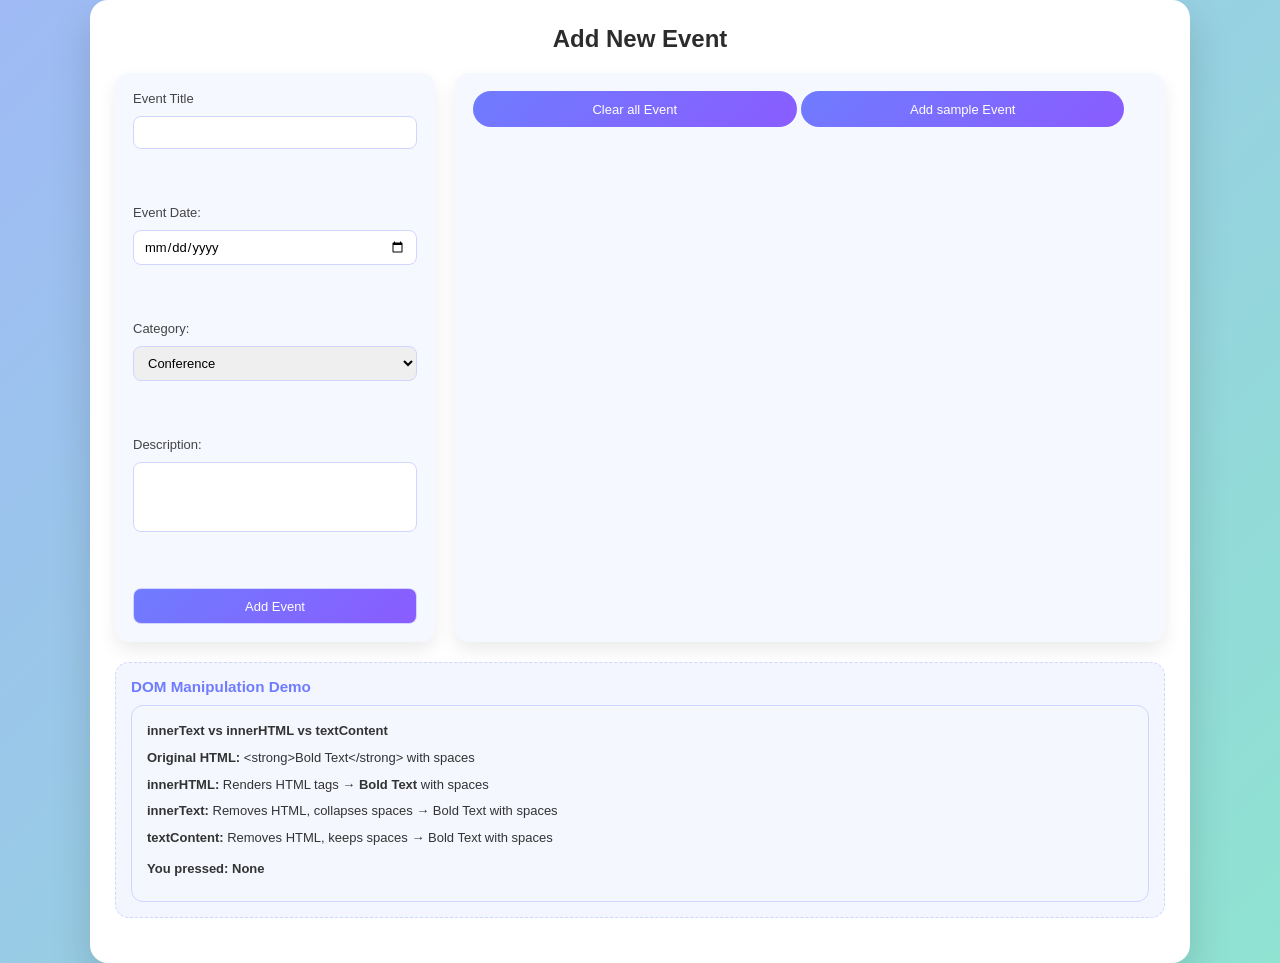
<file: index.html>
<!doctype html>
<html lang="en">
  <head>
    <meta charset="UTF-8" />
    <meta name="viewport" content="width=device-width, initial-scale=1.0" />
    <title>Assignment1</title>
    <link rel="stylesheet" href="style.css" />
  </head>
  <body>
    <div class="container">
      <div class="text"><h2>Add New Event</h2></div>
      <div class="eventform"></div>
      <form class="form">
        <label for="eventTitle">Event Title</label>
        <input type="text" id="eventTitle" name="eventTitle" />
        <br />
        <br />
        <label for="eventDate">Event Date:</label>
        <input type="date" id="eventDate" name="eventDate" />
        <br />
        <br />
        <label for="category">Category:</label>
        <select name="category" id="category">
          <option value="Conference">Conference</option>
          <option value="Workshop">Workshop</option>
          <option value="Meetup">Meetup</option>
          <option value="Webinar">Webinar</option>
          <option value="Social">Social</option>
        </select>
        <br />
        <br />
        <label for="description">Description:</label>
        <textarea name="description" id="description"></textarea>
        <br />
        <br />
        <input class="btn" type="submit" value="Add Event" />
      </form>
      <div class="events">
        <button class="clearall">Clear all Event</button>
        <button class="sample">Add sample Event</button>
        <div class="cards"></div>
      </div>
      <div class="domContainer">
       <div class="dom-demo">
  <h3>DOM Manipulation Demo</h3>

  <div class="dom-box">
    <p><strong>innerText vs innerHTML vs textContent</strong></p>

    <p><strong>Original HTML:</strong> &lt;strong&gt;Bold Text&lt;/strong&gt; with spaces</p>
    <p><strong>innerHTML:</strong> Renders HTML tags → <strong>Bold Text</strong> with spaces</p>
    <p><strong>innerText:</strong> Removes HTML, collapses spaces → Bold Text with spaces</p>
    <p><strong>textContent:</strong> Removes HTML, keeps spaces → Bold Text with spaces</p>

    <p id="keyOutput" class="key-text">You pressed: None</p>
  </div>
</div>

      </div>
    </div>
    <script src="script.js"></script>
  </body>
</html>
</file>
<file: style.css>
* {
  margin: 0;
  padding: 0;
  box-sizing: border-box;
  font-family: "Segoe UI", sans-serif;
}


body {
  min-height: 100vh;
  background: linear-gradient(135deg, #9fbaf5, #8fe3d1);
  display: flex;
  justify-content: center;
  align-items: center;
}


.container {
  width: 95%;
  max-width: 1100px;
  background: #ffffff;
  border-radius: 18px;
  padding: 25px;
  box-shadow: 0 20px 40px rgba(0, 0, 0, 0.15);

  display: grid;
  grid-template-columns: 320px 1fr;
  grid-template-areas:
    "title title"
    "form events"
    "dom dom";
  gap: 20px;
}


.text {
  grid-area: title;
  text-align: center;
  color: #2c2c2c;
}


.form {
  grid-area: form;
  background: #f6f8ff;
  padding: 18px;
  border-radius: 14px;
  display: flex;
  flex-direction: column;
  gap: 10px;
  box-shadow: 0 8px 18px rgba(0, 0, 0, 0.08);
}

.form label {
  font-size: 13px;
  color: #444;
}

.form input{
  padding: 8px 10px;
  border-radius: 8px;
  border: 1px solid #d0d6ff;
  font-size: 13px;
  outline: none;
}
.form select{
  padding: 8px 10px;
  border-radius: 8px;
  border: 1px solid #d0d6ff;
  font-size: 13px;
  outline: none;
}
.form textarea {
  padding: 8px 10px;
  border-radius: 8px;
  border: 1px solid #d0d6ff;
  font-size: 13px;
  outline: none;
}

.form textarea {
  resize: none;
  height: 70px;
}

.form input:focus{
    border-color: #6f7cff;
}
.form select:focus{
    border-color: #6f7cff;
}
.form textarea:focus {
  border-color: #6f7cff;
}


.btn{
  background: linear-gradient(135deg, #6f7cff, #8a5cff);
  color: #fff;
  border: none;
  border-radius: 20px;
  height: 36px;
  cursor: pointer;
  font-size: 13px;
  transition: transform 0.2s, box-shadow 0.2s;

}
.clearall{
  background: linear-gradient(135deg, #6f7cff, #8a5cff);
  color: #fff;
  border: none;
  border-radius: 20px;
  height: 36px;
  cursor: pointer;
  font-size: 13px;
  transition: transform 0.2s, box-shadow 0.2s;
}

.sample {
  background: linear-gradient(135deg, #6f7cff, #8a5cff);
  color: #fff;
  border: none;
  border-radius: 20px;
  height: 36px;
  cursor: pointer;
  font-size: 13px;
  transition: transform 0.2s, box-shadow 0.2s;
}

.btn:hover{
    transform: translateY(-1px);
  box-shadow: 0 6px 14px rgba(111, 124, 255, 0.4);
}
.clearall:hover{
    transform: translateY(-1px);
  box-shadow: 0 6px 14px rgba(111, 124, 255, 0.4);
}
.sample:hover {
  transform: translateY(-1px);
  box-shadow: 0 6px 14px rgba(111, 124, 255, 0.4);
}


.events {
  grid-area: events;
  background: #f6f8ff;
  padding: 18px;
  border-radius: 14px;
  box-shadow: 0 8px 18px rgba(0, 0, 0, 0.08);
}

.events button {
  width: 48%;
  margin-bottom: 12px;
}

.cards {
  display: flex;
  gap: 12px;
  flex-wrap: wrap;
}


.card {
  width: 180px;
  background: #eef2ff;
  padding: 12px;
  border-radius: 12px;
  position: relative;
  box-shadow: 0 6px 14px rgba(0, 0, 0, 0.1);
}


.dlt {
  position: absolute;
  top: 8px;
  right: 8px;
  width: 18px;
  height: 18px;
  background: #ff5b5b;
  color: #fff;
  font-size: 12px;
  border-radius: 50%;
  display: flex;
  align-items: center;
  justify-content: center;
  cursor: pointer;
}

.domContainer {
  grid-area: dom;
  background: #f3f6ff;
  padding: 15px;
  border-radius: 14px;
  border: 1px dashed #cfd6ff;
  font-size: 13px;
}

.dom-demo h3 {
  color: #6f7cff;
  margin-bottom: 10px;
}

.dom-box {
  background: #f5f7ff;
  padding: 15px;
  border-radius: 12px;
  border: 1px solid #d0d6ff;
  font-size: 13px;
  line-height: 1.6;
}

.dom-box p {
  margin-bottom: 6px;
  color: #333;
}

.key-text {
  margin-top: 10px;
  color: #6f7cff;
  font-weight: 600;
}
</file>
<file: index.css>
* {
  margin: 0;
  padding: 0;
  box-sizing: border-box;
  font-family: "Segoe UI", sans-serif;
}


body {
  min-height: 100vh;
  background: linear-gradient(135deg, #9fbaf5, #8fe3d1);
  display: flex;
  justify-content: center;
  align-items: center;
}


.container {
  width: 95%;
  max-width: 1100px;
  background: #ffffff;
  border-radius: 18px;
  padding: 25px;
  box-shadow: 0 20px 40px rgba(0, 0, 0, 0.15);

  display: grid;
  grid-template-columns: 320px 1fr;
  grid-template-areas:
    "title title"
    "form events"
    "dom dom";
  gap: 20px;
}


.text {
  grid-area: title;
  text-align: center;
  color: #2c2c2c;
}


.form {
  grid-area: form;
  background: #f6f8ff;
  padding: 18px;
  border-radius: 14px;
  display: flex;
  flex-direction: column;
  gap: 10px;
  box-shadow: 0 8px 18px rgba(0, 0, 0, 0.08);
}

.form label {
  font-size: 13px;
  color: #444;
}

.form input{
  padding: 8px 10px;
  border-radius: 8px;
  border: 1px solid #d0d6ff;
  font-size: 13px;
  outline: none;
}
.form select{
  padding: 8px 10px;
  border-radius: 8px;
  border: 1px solid #d0d6ff;
  font-size: 13px;
  outline: none;
}
.form textarea {
  padding: 8px 10px;
  border-radius: 8px;
  border: 1px solid #d0d6ff;
  font-size: 13px;
  outline: none;
}

.form textarea {
  resize: none;
  height: 70px;
}

.form input:focus{
    border-color: #6f7cff;
}
.form select:focus{
    border-color: #6f7cff;
}
.form textarea:focus {
  border-color: #6f7cff;
}


.btn{
  background: linear-gradient(135deg, #6f7cff, #8a5cff);
  color: #fff;
  border: none;
  border-radius: 20px;
  height: 36px;
  cursor: pointer;
  font-size: 13px;
  transition: transform 0.2s, box-shadow 0.2s;

}
.clearall{
  background: linear-gradient(135deg, #6f7cff, #8a5cff);
  color: #fff;
  border: none;
  border-radius: 20px;
  height: 36px;
  cursor: pointer;
  font-size: 13px;
  transition: transform 0.2s, box-shadow 0.2s;
}

.sample {
  background: linear-gradient(135deg, #6f7cff, #8a5cff);
  color: #fff;
  border: none;
  border-radius: 20px;
  height: 36px;
  cursor: pointer;
  font-size: 13px;
  transition: transform 0.2s, box-shadow 0.2s;
}

.btn:hover{
    transform: translateY(-1px);
  box-shadow: 0 6px 14px rgba(111, 124, 255, 0.4);
}
.clearall:hover{
    transform: translateY(-1px);
  box-shadow: 0 6px 14px rgba(111, 124, 255, 0.4);
}
.sample:hover {
  transform: translateY(-1px);
  box-shadow: 0 6px 14px rgba(111, 124, 255, 0.4);
}


.events {
  grid-area: events;
  background: #f6f8ff;
  padding: 18px;
  border-radius: 14px;
  box-shadow: 0 8px 18px rgba(0, 0, 0, 0.08);
}

.events button {
  width: 48%;
  margin-bottom: 12px;
}

.cards {
  display: flex;
  gap: 12px;
  flex-wrap: wrap;
}


.card {
  width: 180px;
  background: #eef2ff;
  padding: 12px;
  border-radius: 12px;
  position: relative;
  box-shadow: 0 6px 14px rgba(0, 0, 0, 0.1);
}


.dlt {
  position: absolute;
  top: 8px;
  right: 8px;
  width: 18px;
  height: 18px;
  background: #ff5b5b;
  color: #fff;
  font-size: 12px;
  border-radius: 50%;
  display: flex;
  align-items: center;
  justify-content: center;
  cursor: pointer;
}

.domContainer {
  grid-area: dom;
  background: #f3f6ff;
  padding: 15px;
  border-radius: 14px;
  border: 1px dashed #cfd6ff;
  font-size: 13px;
}

.dom-demo h3 {
  color: #6f7cff;
  margin-bottom: 10px;
}

.dom-box {
  background: #f5f7ff;
  padding: 15px;
  border-radius: 12px;
  border: 1px solid #d0d6ff;
  font-size: 13px;
  line-height: 1.6;
}

.dom-box p {
  margin-bottom: 6px;
  color: #333;
}

.key-text {
  margin-top: 10px;
  color: #6f7cff;
  font-weight: 600;
}
</file>
